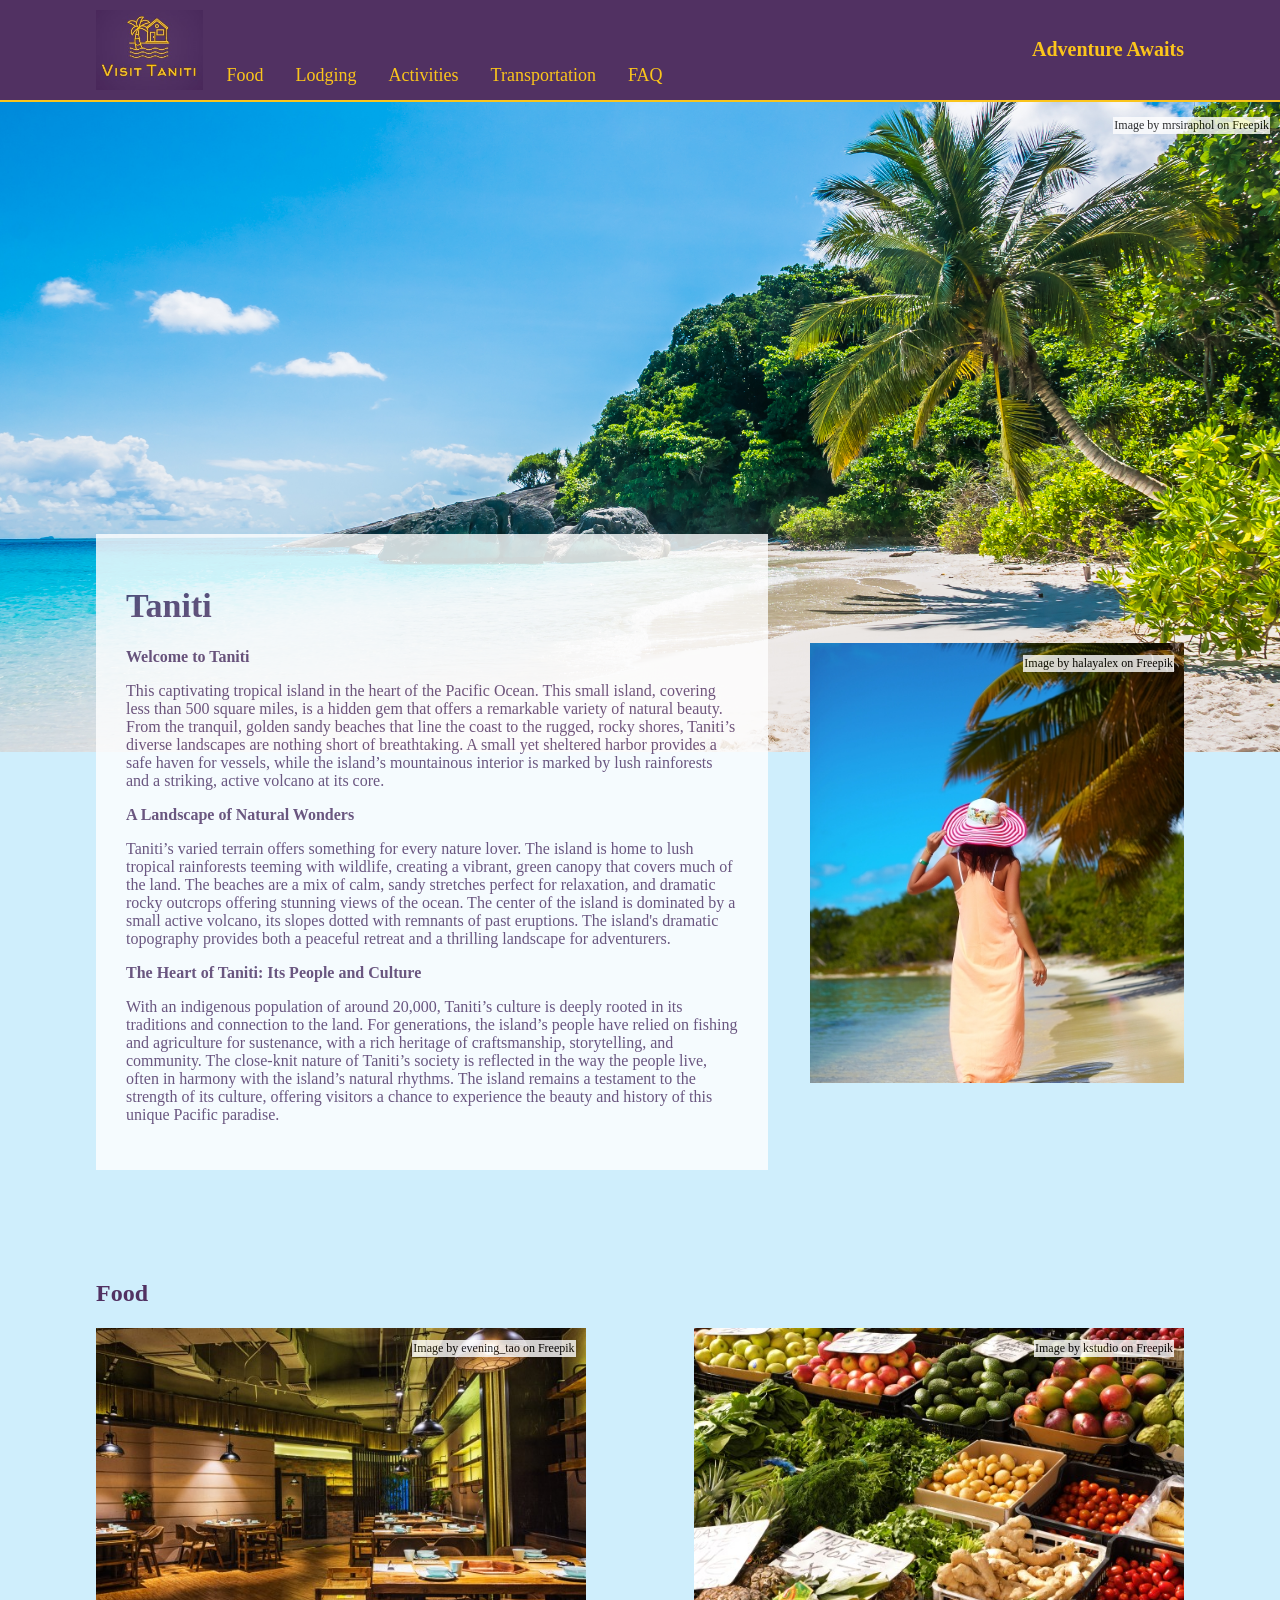
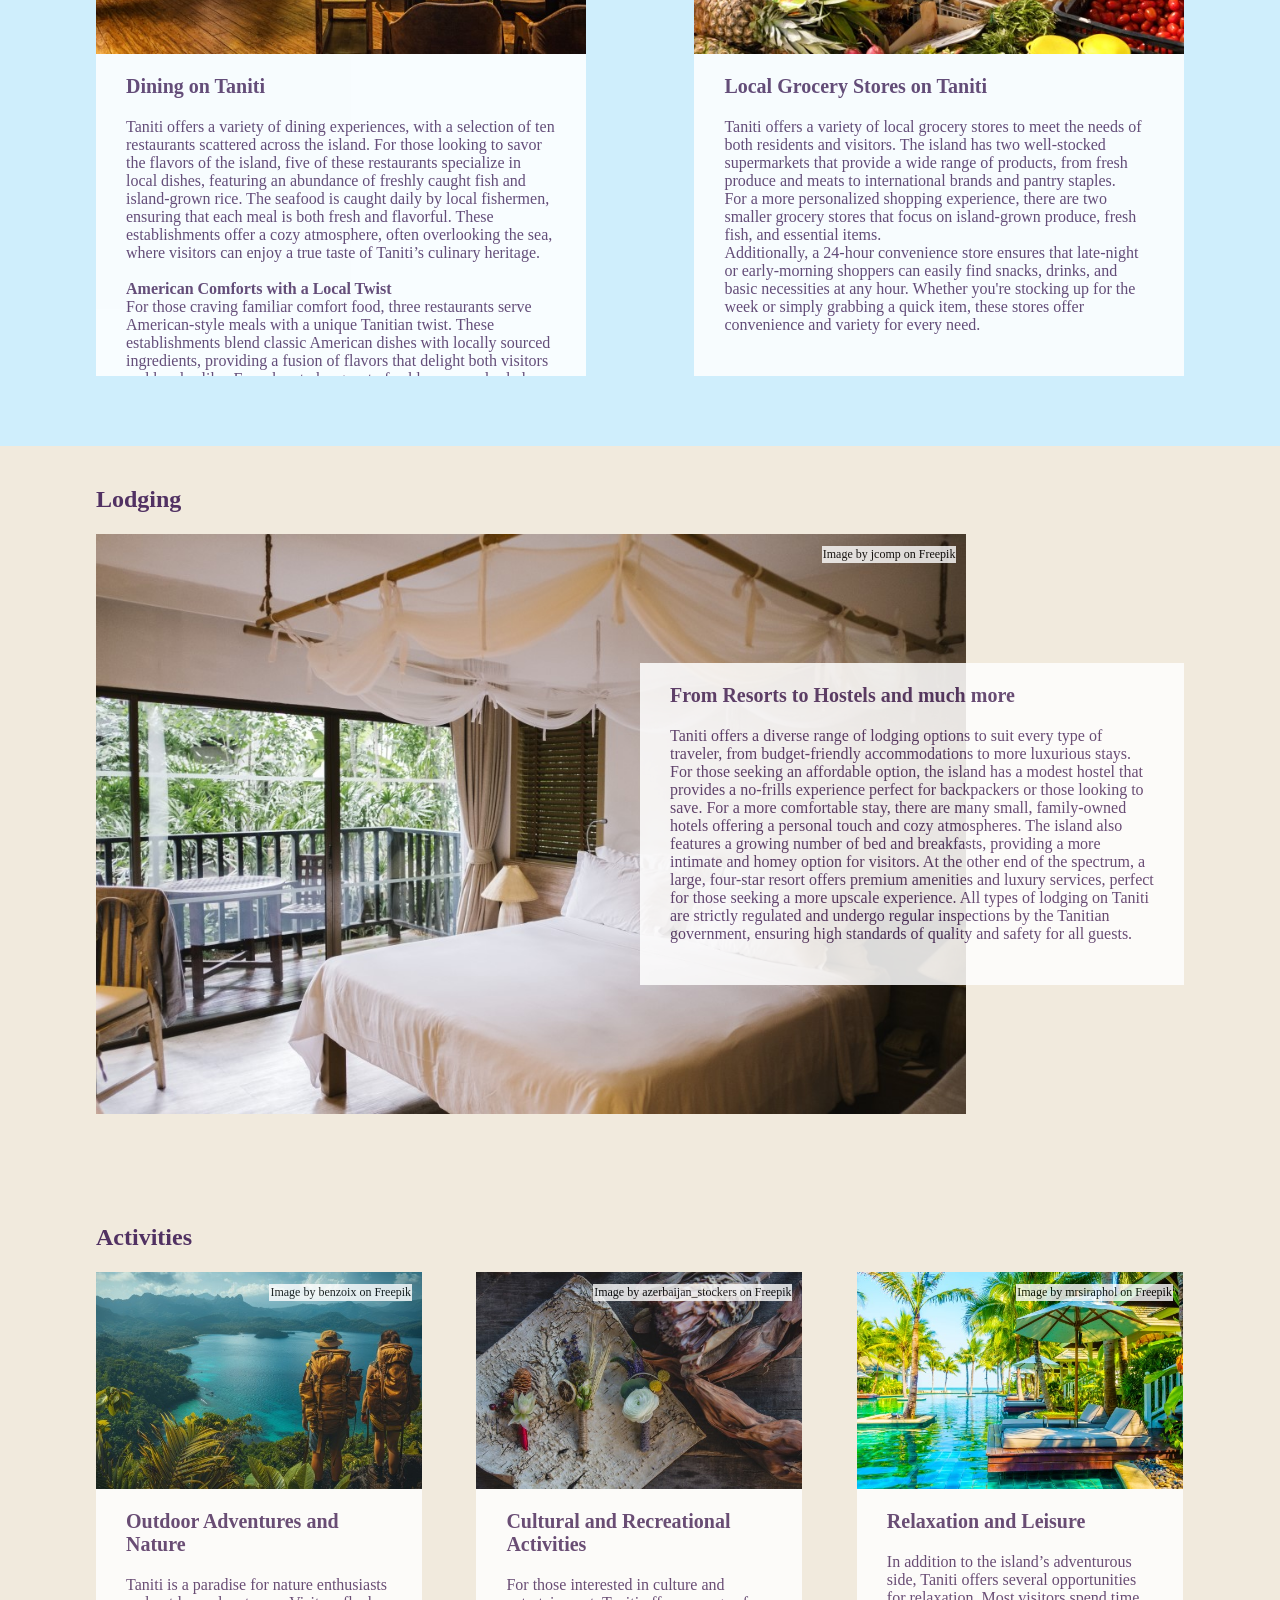
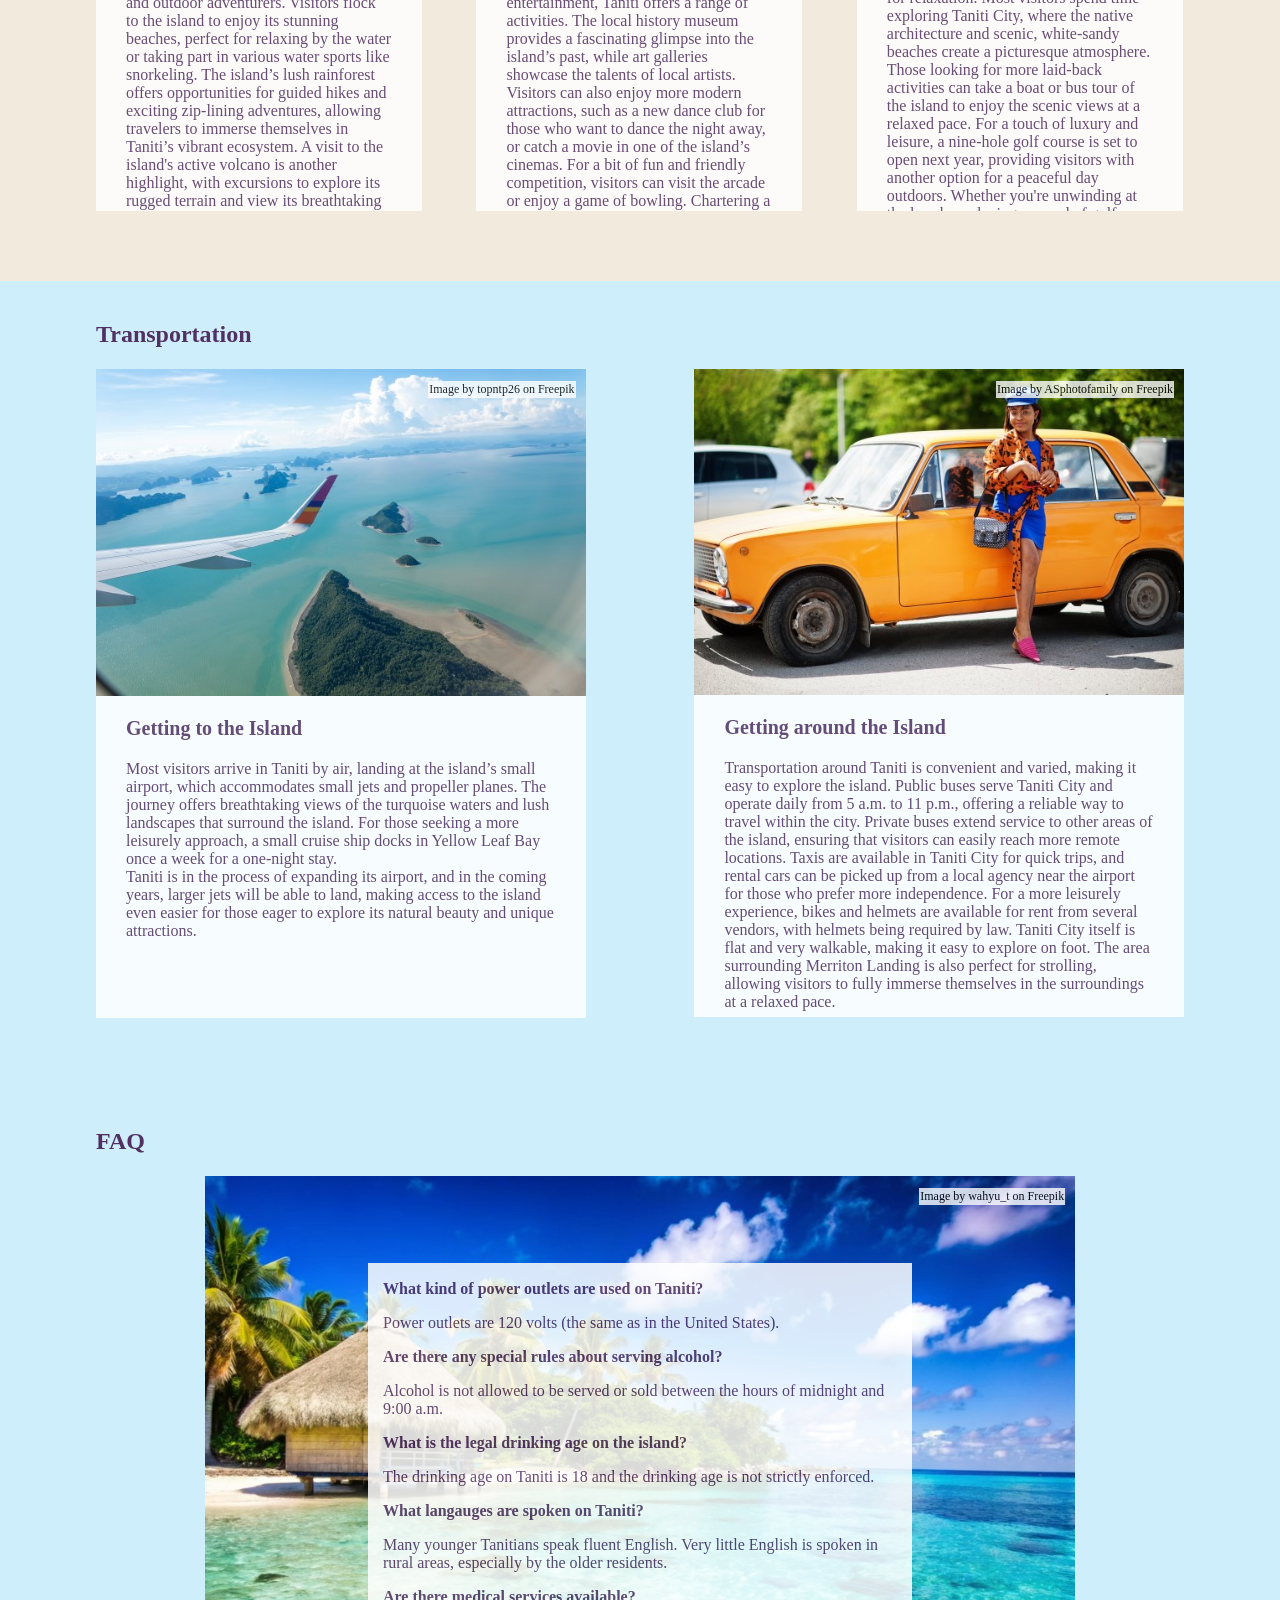
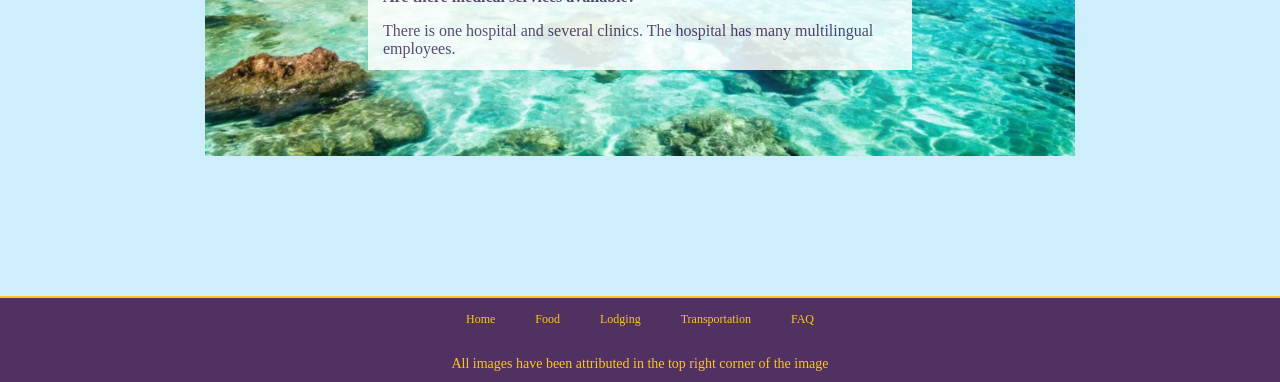
<file: index.html>
<html>
	<head>
		<meta name="viewport" content="width=device-width, initial-scale=1" />
		<meta name="keywords" content="Taniti" />
		<title>Taniti</title>
		<link rel="stylesheet" href="css/tanitiStyle.css">
		<script src="javascript/tanitiScript.js"></script>
	</head>

	<header class="header">
		<div class="container-1">
			<div class="flex-div">
				<a href="#body">
					<div class="brand">
						<img class="logo" src="images/logo.JPG" alt="Visit Taniti" >
					</div>	
				</a>
				<a href="javascript:void(0);" style="font-size:40px;" class="icon" onclick="navFunction()">&#9776;</a>
			</div>
			<div class="topnav" id="myTopnav">
				<div class="tab">
					<a href="#Food">Food</a>
				</div>
				<div class="tab">
					<a href="#Lodging">Lodging</a>
				</div>
				<div class="tab">
					<a href="#Activities">Activities</a>
				</div>
				<div class="tab">
					<a href="#Transportation">Transportation</a>
				</div>
				<div class="tab">
					<a href="#FAQ">FAQ</a>
				</div>
				<div class="slogan">
					<h3>Adventure Awaits</h3>
				</div>
			</div>
		</div>
	</header>
	<body class="body" id="body">
		<div class="banner">
			<img src="images/tropical-beach-with-white-sand.jpg" class="banner-img">
		</div>
		<div class="photo-cred" style="top:13%;">
			<a target="blank" href="https://www.freepik.com/free-photo/tropical-beach-with-white-sand_974747.htm#fromView=search&page=1&position=3&uuid=51de763c-9fcc-4706-abf9-d8f05e8313a0&query=tropical+island">Image by mrsiraphol on Freepik</a>
		</div>
		<div class="blue row">
			<div class="container-2">
				<div class="intro-div">
					<div class="column asym left">
						<div class="intro">
								<h1>Taniti</h1>
								
							<p><strong>Welcome to Taniti</strong></p>
							<p>
							This captivating tropical island in the heart of the Pacific Ocean. This small island, covering less than 500 square miles, is a hidden gem that offers a remarkable variety of natural beauty. From the tranquil, golden sandy beaches that line the coast to the rugged, rocky shores, Taniti’s diverse landscapes are nothing short of breathtaking. A small yet sheltered harbor provides a safe haven for vessels, while the island’s mountainous interior is marked by lush rainforests and a striking, active volcano at its core.
							</p>
							<div id="more-intro" class="hidden">
								<p><strong>A Landscape of Natural Wonders</strong></p>
								<p>
								Taniti’s varied terrain offers something for every nature lover. The island is home to lush tropical rainforests teeming with wildlife, creating a vibrant, green canopy that covers much of the land. The beaches are a mix of calm, sandy stretches perfect for relaxation, and dramatic rocky outcrops offering stunning views of the ocean. The center of the island is dominated by a small active volcano, its slopes dotted with remnants of past eruptions. The island's dramatic topography provides both a peaceful retreat and a thrilling landscape for adventurers.
								</p>
								<p><strong>The Heart of Taniti: Its People and Culture</strong></p>
								<p>
								With an indigenous population of around 20,000, Taniti’s culture is deeply rooted in its traditions and connection to the land. For generations, the island’s people have relied on fishing and agriculture for sustenance, with a rich heritage of craftsmanship, storytelling, and community. The close-knit nature of Taniti’s society is reflected in the way the people live, often in harmony with the island’s natural rhythms. The island remains a testament to the strength of its culture, offering visitors a chance to experience the beauty and history of this unique Pacific paradise.
								</p>
							</div>
							<div>
								<button id="more-intro-button" class="read-more" onclick="introFunction()">Read More</button>
							</div>
						</div>
					</div>
					<div class="column asym right">
						<div class="right">
							<div class="photo-case">
								<img src="images/beach-stroll.jpg" class="stroll">
								<div class="photo-cred">
									<a target="blank" href="https://www.freepik.com/free-photo/hot-beautiful-woman-colorful-sunhat-dress-walking-near-beach-ocean-hot-summer-day-near-palm_7250515.htm#fromView=search&page=1&position=11&uuid=7dc9742d-3a17-44c5-b769-aaa6177d5bf2&query=tropical+vacation">Image by halayalex on Freepik</a>
								</div>
							</div>
						</div>						
					</div>
				</div>
			</div>	
		</div>
			<div class="row-2 blue">
				<div class="container-2">
					<h2 class="anchor" id="Food">Food</h2>
				</div>
			</div>
		<div class="row blue">
			<div class="container-2">
				<div class="flex-div">
					<div class="column half">
						<div class="left">
							<div class="photo-case">
								<img src="images/restaurant-interior.jpg" class="reference">
								<div class="photo-cred">
									<a target="blank" href="https://www.freepik.com/free-photo/restaurant-interior_1243339.htm#fromView=search&page=1&position=0&uuid=cf2bdffc-35c1-4e01-b682-ac9c0aa53806&query=restaurant">Image by evening_tao on Freepik</a>
								</div>
							</div>							
							<div class="caption-1">
								<div class="textbox">
									<h3>Dining on Taniti</h3>
									<div>
									Taniti offers a variety of dining experiences, with a selection of ten restaurants scattered across the island. For those looking to savor the flavors of the island, five of these restaurants specialize in local dishes, featuring an abundance of freshly caught fish and island-grown rice. The seafood is caught daily by local fishermen, ensuring that each meal is both fresh and flavorful. These establishments offer a cozy atmosphere, often overlooking the sea, where visitors can enjoy a true taste of Taniti’s culinary heritage.<br><br>
									<strong>American Comforts with a Local Twist</strong></strong><br>
									For those craving familiar comfort food, three restaurants serve American-style meals with a unique Tanitian twist. These establishments blend classic American dishes with locally sourced ingredients, providing a fusion of flavors that delight both visitors and locals alike. From hearty burgers to freshly prepared salads, these restaurants offer a relaxed dining experience that caters to a variety of tastes, all while offering a view of the island’s stunning landscape.<br><br>
									<strong>A Taste of Asia on Taniti</strong><br>
									For those seeking something a bit more adventurous, Taniti is also home to two restaurants offering Pan-Asian cuisine. Here, the vibrant flavors of Asia come to life with a range of dishes from across the continent. Whether it's sushi, stir-fry, or noodle dishes, these restaurants bring an exciting variety of tastes and spices to the island. With their welcoming ambiance and exotic flavors, they provide a unique culinary experience for those wanting to explore beyond traditional island fare.
									</div>
								</div>
							</div>
						</div>
					</div>
					<div class="column half">
						<div class="right">
							<div class="photo-case">
							<img src="images/fresh-vegetables-fruit-market-stall.jpg" class="reference">
								<div class="photo-cred">
									<a target="blank" href="https://www.freepik.com/free-photo/fresh-vegetables-fruit-market-stall_4438342.htm#fromView=search&page=1&position=20&uuid=9cc93226-b263-4c67-be3f-a6bf0f6c78a2&query=market">Image by kstudio on Freepik</a>
								</div>
							</div>
							<div class="caption-1">
								<div class="textbox">
									<h3>Local Grocery Stores on Taniti</h3>
									<div>
									Taniti offers a variety of local grocery stores to meet the needs of both residents and visitors. The island has two well-stocked supermarkets that provide a wide range of products, from fresh produce and meats to international brands and pantry staples.<br>
									For a more personalized shopping experience, there are two smaller grocery stores that focus on island-grown produce, fresh fish, and essential items.<br>
									Additionally, a 24-hour convenience store ensures that late-night or early-morning shoppers can easily find snacks, drinks, and basic necessities at any hour. Whether you're stocking up for the week or simply grabbing a quick item, these stores offer convenience and variety for every need.
									</div>
								</div>
							</div>
						</div>
					</div>
				</div>
			</div>
		</div>
		<div class="row-2 beige">
			<div class="container-2">
				<h2 class="anchor" id="Lodging">Lodging</h2>
			</div>
		</div>
		<div class="row beige">
			<div class="container-2">
				<div class="column-split-left-img">
						<div class="photo-case">
							<img src="images/luxury-chill-bedroom-hotel-reverse.jpg" class="reference">
							<div class="photo-cred">
								<a target="blank" href="https://www.freepik.com/free-photo/luxury-chill-bedroom-hotel_4692110.htm#fromView=search&page=1&position=1&uuid=a22f07d2-f733-4a7c-8c7c-c22f5d4608e3&query=tropical+hotel+room">Image by jcomp on Freepik</a>
							</div>
						</div>
				</div>
				<div class="column-split-left-text">
					<div class="textbox">
							<h3>From Resorts to Hostels and much more</h3>
						<div>
						Taniti offers a diverse range of lodging options to suit every type of traveler, from budget-friendly accommodations to more luxurious stays. For those seeking an affordable option, the island has a modest hostel that provides a no-frills experience perfect for backpackers or those looking to save. For a more comfortable stay, there are many small, family-owned hotels offering a personal touch and cozy atmospheres. The island also features a growing number of bed and breakfasts, providing a more intimate and homey option for visitors. At the other end of the spectrum, a large, four-star resort offers premium amenities and luxury services, perfect for those seeking a more upscale experience. All types of lodging on Taniti are strictly regulated and undergo regular inspections by the Tanitian government, ensuring high standards of quality and safety for all guests. 
						</div>
					</div>	
				</div>
			</div>
		</div>
		<div class="row-2 beige">
			<div class="container-2">
				<h2 class="anchor" id="Activities">Activities</h2>
			</div>
		</div>			
		<div class="row beige">
			<div class="container-2">
				<div class="flex-div-2">
					<div class="column third">
						<div class="left">
							<div class="photo-case">
								<img src="images/tropical-hike.jpg" class="reference">
								<div class="photo-cred">
									<a target="blank" href="https://www.freepik.com/free-photo/two-individuals-carrying-backpacks-standing-hill-gazing-lake_225715419.htm#fromView=search&page=1&position=0&uuid=f00caaf8-83b6-4d50-ba10-a9c7f60fbf72&query=tropical+hike">Image by benzoix on Freepik</a>
								</div>
							</div>
							<div class="caption-1">
								<div class="textbox">
									<h3>Outdoor Adventures and Nature</h3>
									<div>
									Taniti is a paradise for nature enthusiasts and outdoor adventurers. Visitors flock to the island to enjoy its stunning beaches, perfect for relaxing by the water or taking part in various water sports like snorkeling. The island’s lush rainforest offers opportunities for guided hikes and exciting zip-lining adventures, allowing travelers to immerse themselves in Taniti’s vibrant ecosystem. A visit to the island's active volcano is another highlight, with excursions to explore its rugged terrain and view its breathtaking landscapes. Many of these outdoor activities, including boat tours, are centered around Merriton Landing, a rapidly developing area on the north side of Yellow Leaf Bay. 
									</div>
								</div>
							</div>
						</div>
					</div>
					<div class="column third">
						<div class="center">
							<div class="photo-case">
								<img src="images/variety-jacket-pins-prepared-with-dry-fruits-seasonal-symbolic-flowers-table.jpg" class="reference">
								<div class="photo-cred">
									<a href="https://www.freepik.com/free-photo/variety-jacket-pins-prepared-with-dry-fruits-seasonal-symbolic-flowers-table_5430326.htm#fromView=search&page=1&position=23&uuid=a520abb8-10e9-4fe0-949e-d1177e1cb9d9&query=tropical+artifacts">Image by azerbaijan_stockers on Freepik</a>
								</div>
							</div>
							<div class="caption-1">
								<div class="textbox">
									<h3>Cultural and Recreational Activities</h3>
									<div>
									For those interested in culture and entertainment, Taniti offers a range of activities. The local history museum provides a fascinating glimpse into the island’s past, while art galleries showcase the talents of local artists. Visitors can also enjoy more modern attractions, such as a new dance club for those who want to dance the night away, or catch a movie in one of the island’s cinemas. For a bit of fun and friendly competition, visitors can visit the arcade or enjoy a game of bowling. Chartering a fishing tour is another popular way to experience Taniti’s beautiful waters, while the island's microbrewery offers a chance to sample locally brewed beer.
									</div>
								</div>
							</div>
						</div>
					</div>					
					<div class="column third">
						<div class="right">
							<div class="photo-case">
								<img src="images/landscape-view-leisure-relaxation-summer.jpg" class="reference">
								<div class="photo-cred">
									<a target="blank" href="https://www.freepik.com/free-photo/landscape-view-leisure-relaxation-summer_1044026.htm#fromView=search&page=1&position=1&uuid=5194d029-572d-4eaf-9be6-829f1036077c&query=tropical+resort">Image by mrsiraphol on Freepik</a>
								</div>
							</div>
							<div class="caption-1">
								<div class="textbox">
									<h3>Relaxation and Leisure</h3>
									<div>
									In addition to the island’s adventurous side, Taniti offers several opportunities for relaxation. Most visitors spend time exploring Taniti City, where the native architecture and scenic, white-sandy beaches create a picturesque atmosphere. Those looking for more laid-back activities can take a boat or bus tour of the island to enjoy the scenic views at a relaxed pace. For a touch of luxury and leisure, a nine-hole golf course is set to open next year, providing visitors with another option for a peaceful day outdoors. Whether you're unwinding at the beach or playing a round of golf, Taniti offers plenty of ways to enjoy a leisurely vacation.
									</div>
								</div>
							</div>
						</div>
					</div>
				</div>
			</div>
		</div>
		<div class="row-2 blue">
			<div class="container-2">
				<h2 class="anchor" id="Transportation">Transportation</h2>
			</div>
		</div>
		<div class="row blue">
			<div class="container-2">
				<div class="flex-div">
					<div class="column half">
						<div class="left">
							<div class="photo-case">
								<img src="images/island-sea-with-plane-wing.jpg" class="reference">
								<div class="photo-cred">
									<a target="blank" href="https://www.freepik.com/free-photo/island-sea-with-plane-wing_1130320.htm#fromView=search&page=1&position=15&uuid=dbc98874-4f02-4a18-945a-cceae0cee20f&query=tropical+airport">Image by topntp26 on Freepik</a>
								</div>
							</div>
							<div class="caption-1">
								<div class="textbox">
									<h3>Getting to the Island</h3>
									<div>
									Most visitors arrive in Taniti by air, landing at the island’s small airport, which accommodates small jets and propeller planes. The journey offers breathtaking views of the turquoise waters and lush landscapes that surround the island. For those seeking a more leisurely approach, a small cruise ship docks in Yellow Leaf Bay once a week for a one-night stay.<br>
									Taniti is in the process of expanding its airport, and in the coming years, larger jets will be able to land, making access to the island even easier for those eager to explore its natural beauty and unique attractions.
									</div>
								</div>
							</div>
						</div>
					</div>
					<div class="column half">
						<div class="right">
							<div class="photo-case">
								<img src="images/beautiful-african-american-lady-standing-near-orange-classic-retro-car.jpg" class="reference">
								<div class="photo-cred">
									<a target="blank" href="https://www.freepik.com/free-photo/beautiful-african-american-lady-standing-near-orange-classic-retro-car_26152633.htm#fromView=search&page=1&position=19&uuid=48e506a1-2cf9-426a-a6dd-5972321f8d23&query=tropical+taxi">Image by ASphotofamily on Freepik</a>
								</div>
							</div>
							<div class="caption-1">
								<div class="textbox">
									<h3>Getting around the Island</h3>
									<div>
									Transportation around Taniti is convenient and varied, making it easy to explore the island. Public buses serve Taniti City and operate daily from 5 a.m. to 11 p.m., offering a reliable way to travel within the city. Private buses extend service to other areas of the island, ensuring that visitors can easily reach more remote locations. Taxis are available in Taniti City for quick trips, and rental cars can be picked up from a local agency near the airport for those who prefer more independence. For a more leisurely experience, bikes and helmets are available for rent from several vendors, with helmets being required by law. Taniti City itself is flat and very walkable, making it easy to explore on foot. The area surrounding Merriton Landing is also perfect for strolling, allowing visitors to fully immerse themselves in the surroundings at a relaxed pace. 
									</div>
								</div>
							</div>
						</div>
					</div>
				</div>
			</div>
		</div>
		<div class="row-2 blue">
			<div class="container-2">
				<h2 class="anchor" id="FAQ">FAQ</h2>
			</div>
		</div>
		<div class="row blue">
			<div class="container-2">
				<div class="column-overlap-center-img">
					<div class="photo-case">
						<img src="images/tropical-beach-with-thatched-hut-clear-blue-water-palm-trees.jpg" class="reference">
						<div class="photo-cred">
								<a target="blank" href="https://www.freepik.com/free-photo/tropical-beach-with-thatched-hut-clear-blue-water-palm-trees_273925589.htm#fromView=search&page=1&position=0&uuid=0075c8e1-69b6-4de6-b353-63709ca7307b&query=tropical+paradise">Image by wahyu_t on Freepik</a>
						</div>
					</div>	
				</div>
				<div class="column-overlap-center-text">
					<div class="textbox-2">
						<p><strong>What kind of power outlets are used on Taniti?</strong></p>
						<p>
						Power outlets are 120 volts (the same as in the United States).
						</p>
						<p><strong>Are there any special rules about serving alcohol?</strong></p>
						<p>
						Alcohol is not allowed to be served or sold between the hours of midnight and 9:00 a.m. 
						</p>
						<p><strong>What is the legal drinking age on the island?</strong></p>
						<p>
						The drinking age on Taniti is 18 and the drinking age is not strictly enforced.
						</p>
						<div id="more-FAQ" class="hidden">
						<p><strong>What langauges are spoken on Taniti?</strong></p>
						<p>
						Many younger Tanitians speak fluent English. Very little English is spoken in rural areas, especially by the older residents.
						</p>
						<p><strong>Are there medical services available?</strong></p>
						<p>
						There is one hospital and several clinics. The hospital has many multilingual employees. 
						</p>
						<p><strong>Will I be safe while visiting the island?</strong></p>
						<p>
						Violent crime is very rare on Taniti, but as tourism increases, there are more reports of pickpocketing and other petty crimes.
						</p>
						<p><strong>Are there days that local businesses close?</strong></p>
						<p>
						Taniti enjoys a large number of national holidays, and many tourist attractions and restaurants will be closed on holidays, so visitors should plan accordingly.
						</p>
						<p><strong>What currency will I need while visiting?</strong></p>
						<p>
						Taniti uses the U.S. dollar as its currency, but many businesses will also accept euros and yen. Several banks facilitate currency exchange, and many businesses accept major credit cards.
						</p>
						</div>
						<div>
							<button id="more-FAQ-button" class="read-more" onclick="faqFunction()">Read More</button>
						</div>
					</div>	
				</div>
			</div>
		</div>
		<div class="footer-space blue">
		</div>
	</body>
	<footer class="footer">
		<div class="container-3">
			<div class="bottomnav">
				<div class="tab">
					<a href="#body">Home</a>
				</div>
				<div class="tab">
					<a href="#Food">Food</a>
				</div>	
				<div class="tab">
					<a href="#Lodging">Lodging</a>
				</div>	
				<div class="tab">
					<a href="#Transportation">Transportation</a>
				</div>
				<div class="tab">
					<a href="#FAQ">FAQ</a>
				</div>				
			</div>	
			<div class="values">
				All images have been attributed in the top right corner of the image
			</div>
		</div>
	</footer>
</html>
</file>
<file: css/tanitiStyle.css>
/* 	purple #513162
	gold #fbc51b
	blue #cfeefc
	beige #F1EADD
*/



*	{
	font-family: Verdana;
}

html {
	scroll-behavior: smooth;
}

.header {
	position: sticky;
	top: 0;
	z-index: 4;
	overflow: hidden;
	display: flex;
	background-color: #513162;
	border-bottom: 2px solid #fbc51b;
}

.brand {
	display: flex;
	padding: 10px 10px 10px 0px;
}

.topnav {
	display: flex;
	flex-grow: 1;
	overflow: hidden;
	gap: 4px;
  
}

.topnav .tab {
	display: inline-block;
	color: #fbc51b;
	text-align: center;
	padding: 14px;
	font-size: 18px;
	align-self: flex-end;
}

.topnav .tab a {
	text-decoration: none;
	color: inherit;
	font-size: 18px;
}

.header .icon {
  display: none;
}

img.logo {
	height: auto;
	max-height: 80px;
/*	border: 1px solid #fbc51b; */
}


.flex-div a {
	display: flex;
	color: #fbc51b;
    text-decoration: none;
}

.photo-case {
	position: relative;
}

.photo-cred {
	position: absolute;
	display: flex;
	right: 10;
	top: 12;
	background-color: white;
	opacity: .8;
	padding: 1px;
}

.photo-cred a {
	text-decoration: none;
	color: black;
	font-size: 12px;	
}

.body {
	margin: 0 0 0 0;
	color: #513162;
}

h1 {
	
	font-size: 34px;
}

h2 {
	font-size: 24px;
}

h3 {
	font-size: 20px
}

.banner {
	position: relative;
	z-index: -2;
}

.banner-img {
    width: 100%;
    height: auto;
    display: block;
    max-height: 650px;
    object-fit: cover;
}

.stroll {
	width: 100%;
	height: auto;
	display: block;
	max-height: 440px;
	object-fit: cover;
}

.row {
	position: relative;
	padding-bottom: 70px;
	z-index: 1;
}

.row-2 {
	position: relative;
	padding-bottom: 1px;
}

.blue {
	background-color: #cfeefc;
}

.beige {
	background-color: #F1EADD;
}

.intro {
	background-color: white;
	opacity: .80;
	padding: 30px 30px;
}

.read-more {
	border: none;
	color: #fbc51b;
	background-color: unset;
	font-size: 18;
	display: none;
}

.textbox {
	background-color: white;
	opacity: .85;
	padding: 1px 30px;
	height: 320px;
	overflow: auto;
}

.textbox-2 {
	background-color: white;
	opacity: .85;
	padding: 1px 15px;
/*	max-height: 500px; */
	overflow: auto;
}

img.reference {
	display: block;
	width: 100%;
	height: auto;
}

.caption-1 {
	width: 100%;
}

.slogan {
	display: flex;
	align-items: center;
	text-align: center;
	margin-left: auto;
	Color: #fbc51b;
}


.anchor {
	margin-top: -98px;
	padding-top: 138px;
	position: relative;
	z-index: -1;
}

.container-1 {
	display: flex;
	width: 85%;
	margin-left: auto;
	margin-right: auto;
	max-width: 1300px;
}

.container-2 {
	display: block;
	width: 85%;
	margin-left: auto;
	margin-right: auto;
	max-width: 1300px;
	position: relative;
	z-index: 0;
}

.container-3 {
	display: block;
	width: 85%;
	margin-left: auto;
	margin-right: auto;
	max-width: 1300px;
}

.column-split-left-img {
	position: relative;
	width: 80%;
	height: auto;
}

.column-split-left-text {
	position: absolute;
	right: 0;
	top: 50%;
	transform: translateY(-50%);
	width: 50%;
}

.column-overlap-center-img {
	display: flex;
	position: relative;
	width: 80%;
	margin-left: auto;
	margin-right: auto;	
	height: auto;
}

.column-overlap-center-text {
	display: flex;	
	position: absolute;
	top: 50%;
	transform: translateY(-50%);
	width: 50%;
	margin-left: 25%;
	max-height: 70%;
}

.column.half {
	width: 50%;
}

.column.third {
	width: 33.3%;
}

.column.asym.left {
	width: 61.8%;
	margin-top: -20%;
}

.column.asym.right {
	width: 38.2%;
	margin-top: -10%;	
}

.column .left {
	float: left;
	width: 90%;
}

.column .center {
	width: 90%;
	margin-left: auto;
	margin-right: auto;
}

.column .right {
	float: right;
	width: 90%;
}

.row:after {
  content: "";
  display: table;
  clear: both;
}

.footer-space {
	height: 70px;
}

.footer {
	color: #fbc51b;
	background-color: #513162;
	border-top: 2px solid #fbc51b;
}

.intro-div {
	display: flex;
}	

.flex-div {
	display: flex;
}

.flex-div-2 {
	display: flex;
}

.bottomnav {
	display: flex;
	flex-grow: 1;
	overflow: hidden;
	gap: 40px;
	justify-content: center;
}

.bottomnav .tab {
	display: inline-block;
	color: #fbc51b;
	
	text-align: center;
	padding-top: 14px;
	padding-bottom: 14px;
	font-size: 12px;
	align-self: flex-end;
}

.bottomnav .tab a {
	text-decoration: none;
	color: inherit;
	font-size: 12px;
}

.values {
	font-size: 14;
    padding-bottom: 10px;
    padding-top: 15px;
    text-align: center;
}

#nav-bumper {
	display: none;
}

@media screen and (max-width: 1200px) {

	.flex-div-2 {
		flex-wrap: wrap;
	}

	.column.third {
		width: 50%;
		margin-left: auto;
		margin-right: auto;		
	}
	
	.column.third .left {
		width: 90%;
		margin-left: auto;
		margin-right: auto;
	}		
	
	.textbox {
		max-height: 313px;
	}
	
	.column.third .center {
		width: 90%;
		float: right;
	}
	
	.column.third .right {
		width: 90%;
		margin-left: auto;
		margin-right: auto;
		float: revert;
	}

	.column.third .textbox {
		margin-bottom: 40px;
		padding-bottom: 20px
	}
	
	.column-split-left-text .textbox {
		margin-bottom: 40px;
		padding-bottom: 20px
	}		
}

@media screen and (max-width: 889px) {
	.container-1 {
	width: 95%;
	}
	
	.container-2 {
		width: 95%;
	}

	.container-3 {
		width: 95%;
	}
	
	.textbox {
		max-height: 250px;
	}	
}

@media screen and (min-width: 794px) {
	
	.topnav .tab:hover {
		background-color: #003B6D;
		color: white;
	}
	
	.dropdown-content a:hover {
		background-color: #BDBDBD;
		color: black;
	}

	.dropdown:hover .dropdown-content {
		display: block;
	}
}

@media screen and (max-width: 793px) {
	
	.header {
		display: block;
	}
	
	.slogan {
		display: none;
	}
	
	#nav-bumper {
		height: 352px;
	}
	
	.display {
		padding-top: 1px;
	}
	
	.anchor.responsive {
	margin-top: -352px;
	padding-top: 392px;
	}
	
	
	.container-1 {
		display: block;
		width: 95%;
		margin-left: auto;
		margin-right: auto;
		max-width: 1300px;
	}
	
	.container-2 {
		width: 95%;
	}

	.container-3 {
		width: 95%;
	}	
	
	.column.asym.right {
		display: none;
	}
	
	.column.asym.left {
		width: 90%;
		margin-left: auto;
		margin-right: auto;		
	}
	
	.column {
		float: none;
		width: 100%;
	}
	
	.column-split-left-img {
		width: 90%;
		margin-left: auto;
		margin-right: auto;
	}
	
	.column-split-left-text {
		position: relative;
		top: revert;
		transform: revert;
		width: 90%;
		margin-left: auto;
		margin-right: auto;	
	}
	
	.column-overlap-center-img {
		width: 90%;
	}
	
	.column-overlap-center-text {
		width: 90%;
		position: relative;
		top: revert;
		transform: revert;
		margin-left: auto;
		margin-right: auto;
		max-height: revert;
	}
	
	.responsive-reverse {
		display: flex;
		flex-direction: row-reverse;
	}
	
	.topnav {
		display: none;
	}
  
	.flex-div {
	  display: flex;
	}
  
	.header a.icon {
		display: flex;
		margin-top: auto;
		margin-bottom: auto;
		margin-left: auto;
	}

	.topnav.responsive {
		display: block;
		position: relative;
	}

	.topnav.responsive .icon {
		position: absolute;
		right: 0;
		top: 0;
	}
	
	.topnav.responsive a {
		float: none;
		display: block;
		width: 100%;
		text-align: left;
	}
	
	.topnav.responsive .tab {
		float: none;
		display: block;
		width: 100%;
		text-align: left;
		padding-left: 6px;
	}
	
	#more-FAQ-button {
		display: block;
	}
	
	.textbox-2 .hidden {
		display: none;
	}
	
	.textbox-2 .toggle {
		display: block;
	}
}

@media screen and (max-width: 716px) {
	* {
		font-size: 14px;
	}
	
	h1 {
		
		font-size: 30px;
	}

	h2 {
		font-size: 20px;
	}

	h3 {
		font-size: 16px
	}	
	
	.flex-div {
		flex-wrap: wrap;
	}

	.column.half {
		width: 100%;
	}
	
	.column.half .textbox {
		margin-bottom: 40px;
        padding-bottom: 20px;
	}
	
	.column.third {
		width: 100%;
	}
	
	.column.third .center {
		float: revert;
	}
	
	.column .left {
		margin-left: auto;
        margin-right: auto;
        float: revert;
	}
	
	.column .right {
		margin-left: auto;
        margin-right: auto;
        float: revert;
	}
	
	.row {
		padding-bottom: revert;
	}
	
	.hidden {
		display: none;
	}
	
	.toggle {
		display: block;
	}
	
	#more-intro-button {
		display: block;
	}
	
	.bottomnav .tab {
		min-width: revert;
	}
	
	.bottomnav {
		gap: 10px;
	}
}

/* 352px */
</file>
